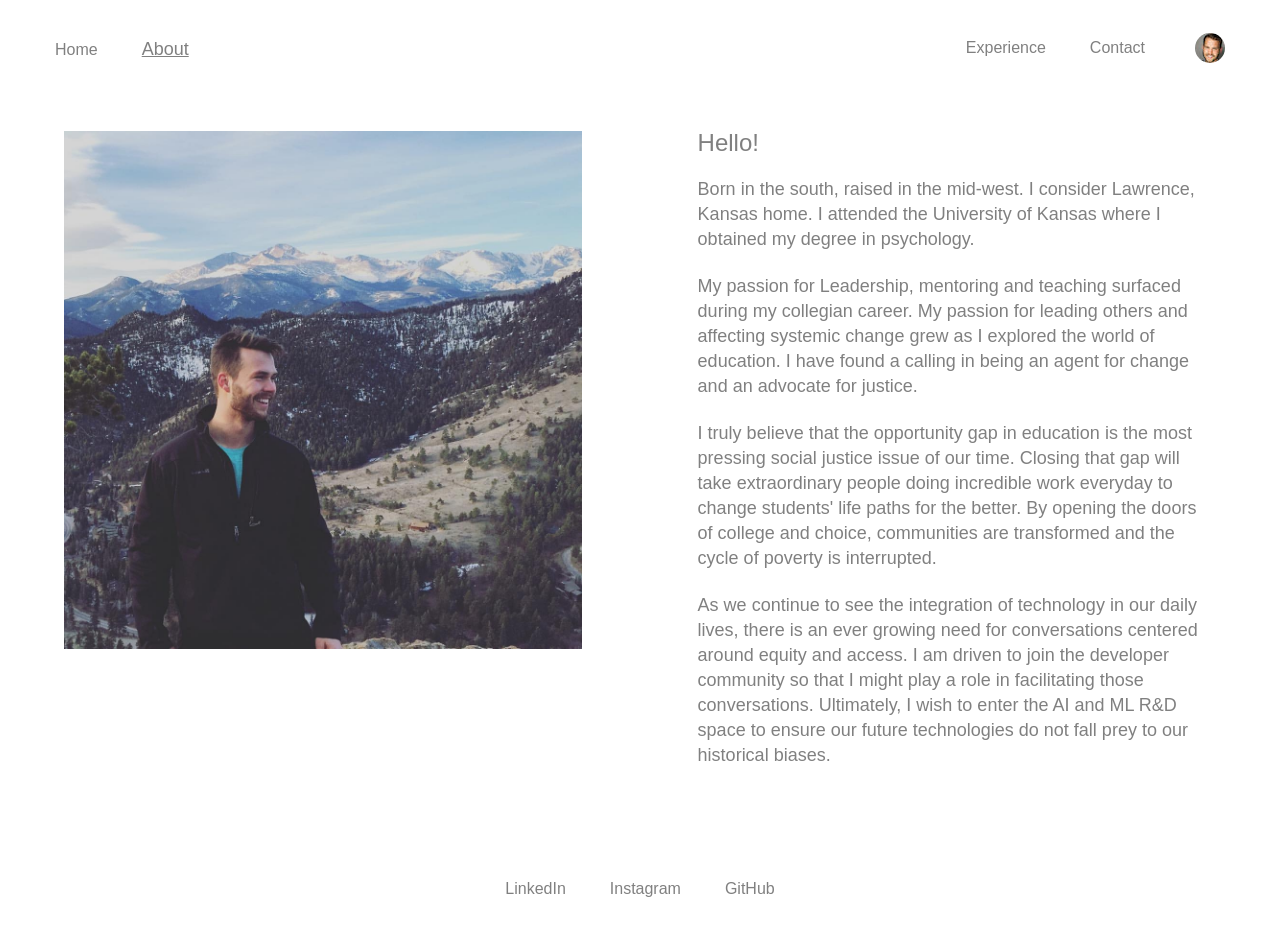
<file: about.html>
<!DOCTYPE html>
<html lang="en">
  <head>
    <meta charset="UTF-8">
    <title>Andrew Locke</title>
    <link rel="stylesheet" href="assets/stylesheet/stylesheet.css">
    <link href="https://fonts.googleapis.com/css?family=Didact+Gothic|Roboto+Condensed" rel="stylesheet">
  </head>
  <body>

    <!-- Header  -->

    <header class="container nav">

          <div class="nav_left">
            <a href="index.html">Home</a>
            <a id="active" href="about.html">About</a>
          </div>

          <div class="nav_right_face">
                <a href="index.html"><img id="my_face" src="assets/photos/headshot1.jpg"></a>
          </div>

          <div class="nav_right">
              <a href="experience.html">Experience</a>
              <a href="contact.html">Contact</a>
          </div>

    </header>

    <section class="main-page">
      <section class="main-content">
        <div class="about-img">
          <img src="assets/photos/Colorado.jpg" id="abt_img">
        </div>
        <div class="abt_content">
          <h3>Hello!</h3>
          <p>Born in the south, raised in the mid-west. I consider Lawrence, Kansas home. I attended the University of Kansas where I obtained my degree in psychology. </p>
          <p>My passion for Leadership, mentoring and teaching surfaced during my collegian career. My passion for leading others and affecting systemic change grew as I explored the world of education. I have found a calling in being an agent for change and an advocate for justice.</p>
          <p>I truly believe that the opportunity gap in education is the most pressing social justice issue of our time. Closing that gap will take extraordinary people doing incredible work everyday to change students'​ life paths for the better. By opening the doors of college and choice, communities are transformed and the cycle of poverty is interrupted.</p>
          <p>As we continue to see the integration of technology in our daily lives, there is an ever growing need for conversations centered around equity and access. I am driven to join the developer community so that I might play a role in facilitating those conversations. Ultimately, I wish to enter the AI and ML R&D space to ensure our future technologies do not fall prey to our historical biases.</p>
        </div>
      </section>
    </section>

    <!--Footer-->

    <footer class="container">
    <center class="primary-footer">
        <a href="https://www.linkedin.com/in/andrewmlocke/" target="_blank">LinkedIn</a>
        <a href="https://www.instagram.com/alocke12992/" target="_blank">Instagram</a>
        <a href="https://github.com/alocke12992" target="_blank">GitHub</a>
    </center>
  </footer>


  </body>
</html>
</file>
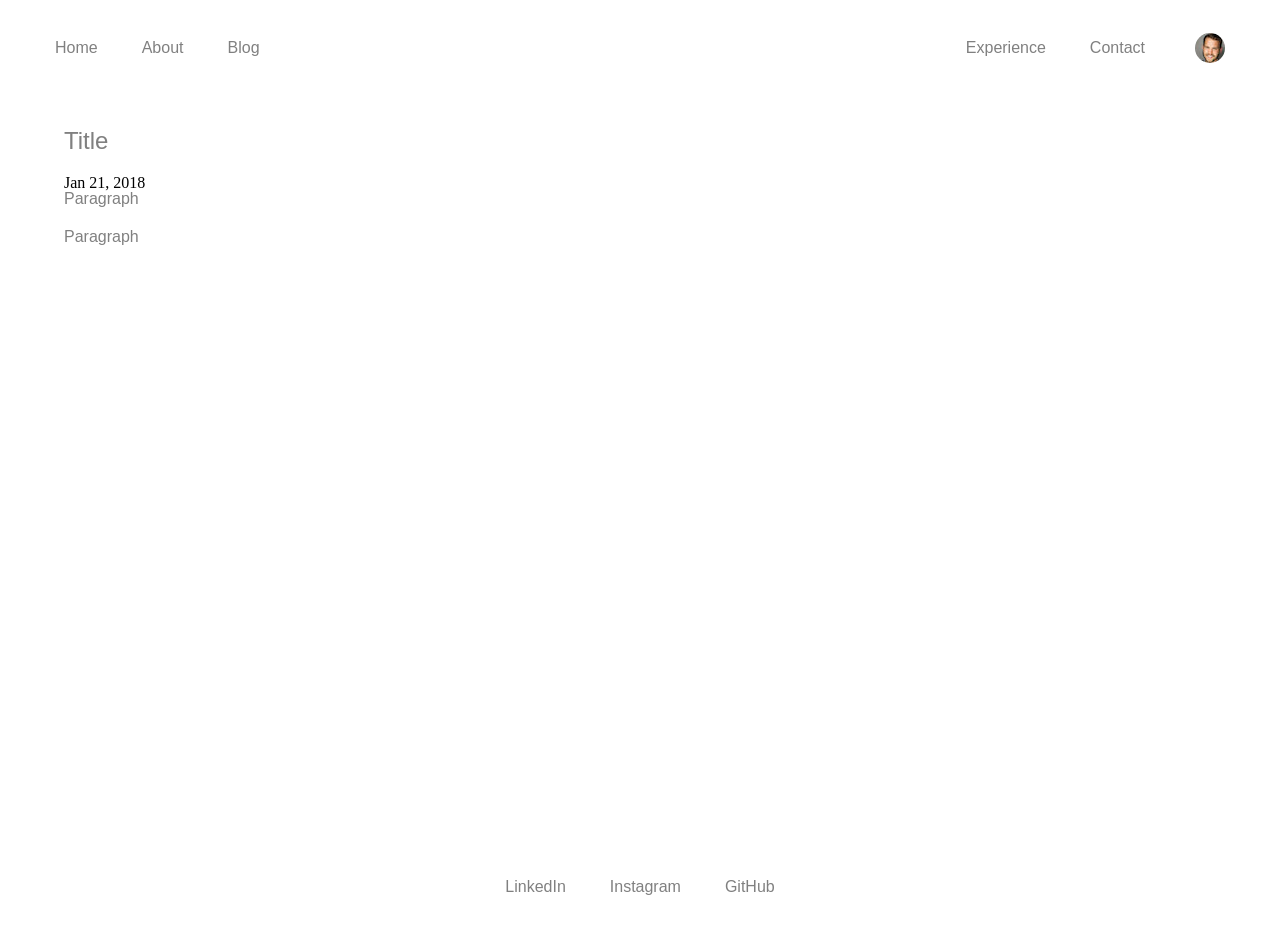
<file: blog.html>
<!DOCTYPE html>
<html lang="en">
  <head>
    <meta charset="utf-8">
    <title>Google Test</title>
    <link rel="stylesheet" href="assets/stylesheet/stylesheet.css">
    <meta name="viewport" content="width=device-width,initial-scale=1">
  </head>
  <body>
    <!-- Header -->
    <header class="container nav">

          <div class="nav_left">
            <a href="index.htm">Home</a>
            <a href="about.html">About</a>
            <a href="blog.html">Blog</a>
          </div>

          <div class="nav_right_face">
                <a href="contact.html"><img id="my_face" src="assets/photos/headshot1.jpg"></a>
          </div>

          <div class="nav_right">
              <a href="experience.html">Experience</a>
              <a href="contact.html">Contact</a>
          </div>

    </header>

<!--  Main Content -->

    <section class="main-page">
      <section class="main-content">
        <h3>Title</h3>
        <h6>Jan 21, 2018</h6>
        <p> Paragraph</p>
        <p> Paragraph</p>
      </section>
    </section>


    <!-- Footer -->

        <footer class="container">
        <center class="primary-footer">
            <a href="https://www.linkedin.com/in/andrewmlocke/" target="_blank">LinkedIn</a>
            <a href="https://www.instagram.com/alocke12992/" target="_blank">Instagram</a>
            <a href="https://github.com/alocke12992" target="_blank">GitHub</a>
        </center>
      </footer>

    </body>
    <script  type="text/javascript" async="" src="assets/myScript.js">
    </script>
    </html>
</file>
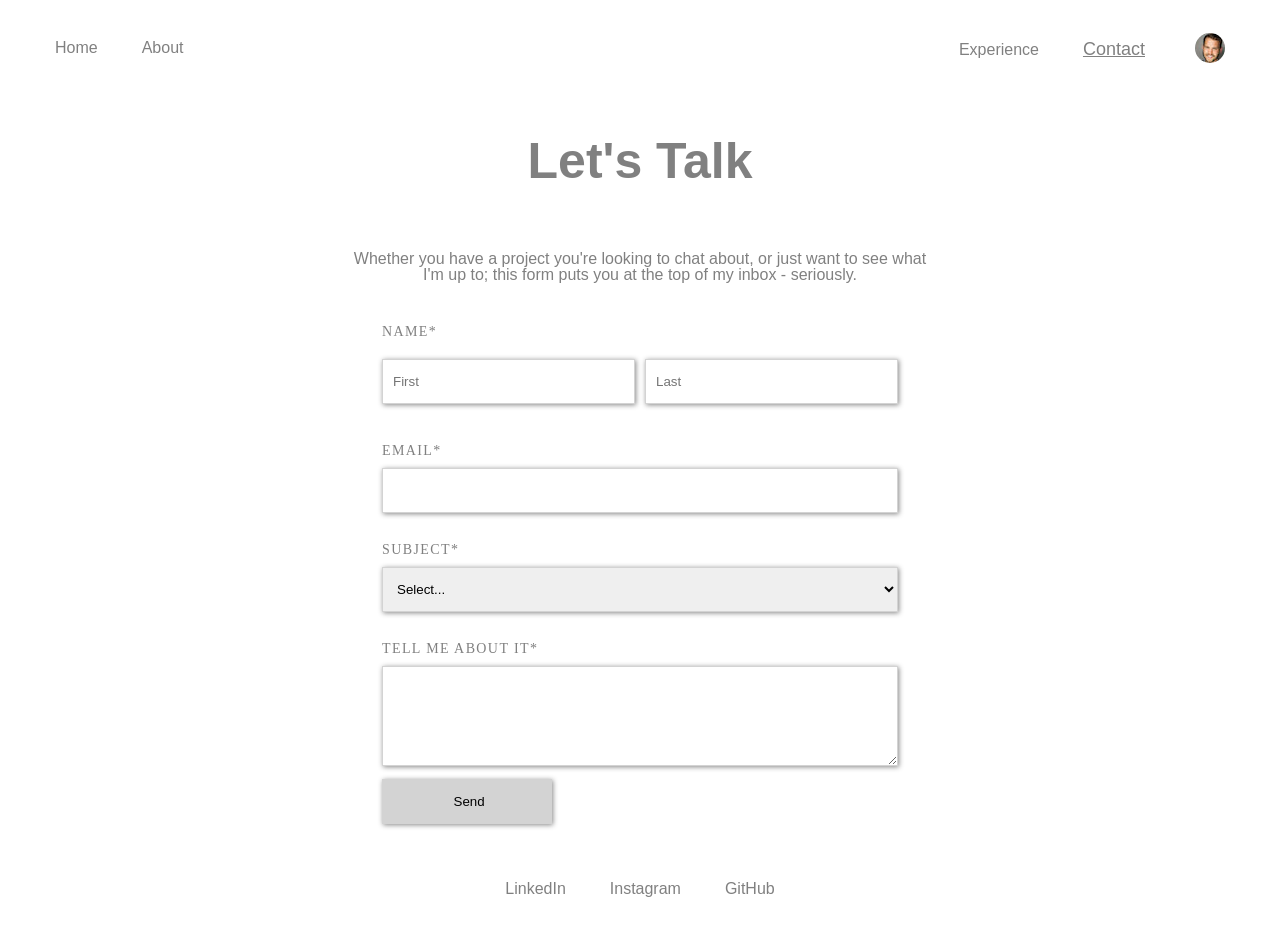
<file: contact.html>
<!DOCTYPE html>
<html lang="en">
  <head>
    <meta charset="UTF-8">
    <title>Andrew Locke</title>
    <link rel="stylesheet" href="assets/stylesheet/stylesheet.css">
    <link href="https://fonts.googleapis.com/css?family=Didact+Gothic|Roboto+Condensed" rel="stylesheet">
  </head>
  <body>
    <header class="container nav">

          <div class="nav_left">
            <a href="index.html">Home</a>
            <a href="about.html">About</a>
          </div>

          <div class="nav_right_face">
                <a href="index.html"><img id="my_face" src="assets/photos/headshot1.jpg"></a>
          </div>

          <div class="nav_right">
              <a href="experience.html">Experience</a>
              <a  id="active" href="contact.html">Contact</a>
          </div>

    </header>

<!--Dialogue Box -->
    <section class="main-page">
      <section class="main-content">
        <center class="contact">
        <h1>Let's Talk</h1>
        <p>Whether you have a project you're looking to chat about, or just want to see what I'm up to; <strong>this form puts you at the top of my inbox</strong> - seriously.</p>
        </center>


<!-- Form -->

      <form>
        <div class="container">
          <div class="label">
            <label>Name*</label>
          </div>
          <div class="first_name">
            <input type="text" name="first_name" placeholder="First" required>
          </div>
          <div class="last_name">
            <input type="text" name="last_name"  placeholder="Last" required>
          </div>

        </div>
        <div class="container">
            <div class="label">
              <label>Email*</lable>
            </div>
          <input type="email" name="email" required>
        </div>
        <div class="container">
          <div class="label">
            <label>Subject*</label>
          </div>
          <select name="subject"  required>
              <option value="" selected>Select...</option>
              <option value="General Inquiry">General Inquiry</option>
              <option value="Discuss a Project">Discuss a Project</option>
              <option value="Lets talk shop">Lets Talk Shop</option>
          </select>
        </div>
          <div class="container">
            <div class="label">
              <label>Tell me about it*</label>
            </div>
              <textarea name="comment" required></textarea>
          <div class="label">
            <button name="submit">Send</button>
          </div>
        </div>
      </form>

    </section>
  </section>

  <!-- Footer -->

      <footer class="container">
      <center class="primary-footer">
          <a href="https://www.linkedin.com/in/andrewmlocke/" target="_blank">LinkedIn</a>
          <a href="https://www.instagram.com/alocke12992/" target="_blank">Instagram</a>
          <a href="https://github.com/alocke12992" target="_blank">GitHub</a>
      </center>
    </footer>

  </body>
</html>
</file>
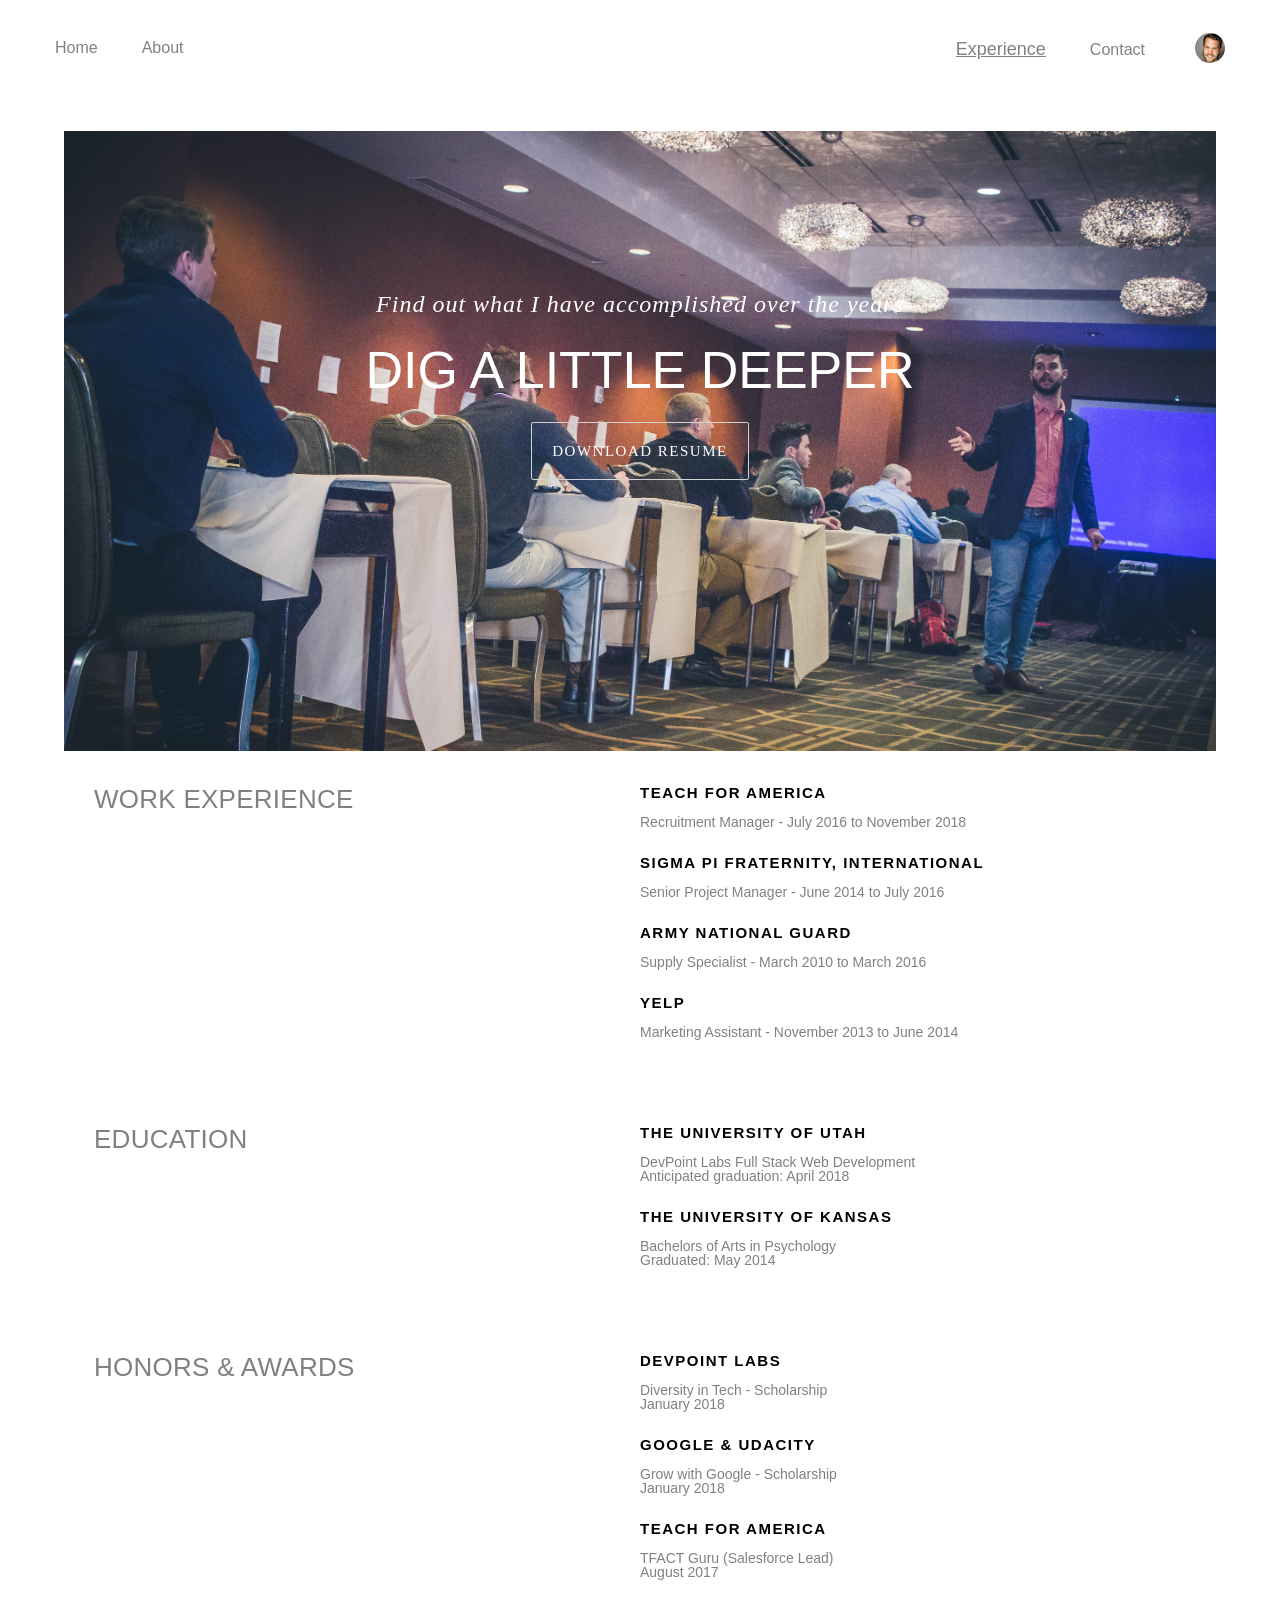
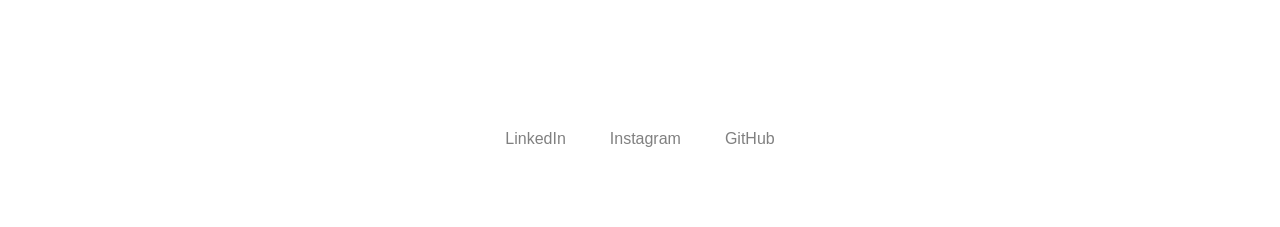
<file: experience.html>
<!DOCTYPE html>
<html lang="en">
  <head>
    <meta charset="UTF-8">
    <title>Andrew Locke</title>
    <link rel="stylesheet" href="assets/stylesheet/stylesheet.css">
    <link href="https://fonts.googleapis.com/css?family=Didact+Gothic|Roboto+Condensed" rel="stylesheet">
  </head>
  <body>

<!-- Header -->

<header class="container nav">

      <div class="nav_left">
        <a href="index.html">Home</a>
        <a href="about.html">About</a>
      </div>

      <div class="nav_right_face">
            <a href="index.html"><img id="my_face" src="assets/photos/headshot1.jpg"></a>
      </div>

      <div class="nav_right">
          <a id="active" href="experience.html">Experience</a>
          <a href="contact.html">Contact</a>
      </div>

</header>

<section class="main-page">

  <!-- How do I get this image set as the background element?  -->
    <section class="main-content" id="experience">
      <div class="dig">
        <div class="dig-block">
        <h3>Find out what I have accomplished over the years</h3>
        <h1>Dig a little deeper</h1>
        </div>

      <center>
        <a href="assets/Locke_Andrew_Resume.pdf" target="_blank" class="container download">Download Resume</a>
      </center>
    </div>
    </div>
    </section>
    <section class="container">
      <section class="resume">
        <div class="left">
          <h3>Work Experience</h3>
        </div>
        <div>
            <h4>Teach For America</h4>
            <p>Recruitment Manager - July 2016 to November 2018</p>
            <h4>Sigma Pi Fraternity, International</h4>
            <p>Senior Project Manager - June 2014 to July 2016</p>
            <h4>Army National Guard</h4>
            <p>Supply Specialist - March 2010 to March 2016</p>
            <h4>Yelp</h4>
            <p>Marketing Assistant - November 2013 to June 2014</p>
        </div>
      </section>
      <section class="resume">
        <div class="left">
          <h3>Education</h3>
        </div>
        <div>
          <h4>The University of Utah</h4>
          <p><b>DevPoint Labs</b> Full Stack Web Development<br>Anticipated graduation: April 2018</p>
          <h4>The University of Kansas</h4>
          <p>Bachelors of Arts in Psychology<br>Graduated: May 2014</p>
        </div>
      </section>
      <section class="resume">
        <div class="left">
          <h3>Honors & Awards</h3>
        </div>
        <div>
          <h4>DevPoint Labs</h4>
          <p>Diversity in Tech - Scholarship<br>January 2018</p>
          <h4>Google & Udacity</h4>
          <p>Grow with Google - Scholarship<br>January 2018</p>
          <h4>Teach For America</h4>
          <p>TFACT Guru<em> (Salesforce Lead)</em><br>August 2017</p>
        </div>
      </section>
    </section>



<!-- Main Content  Ref https://www.devonstank.com/resume/




  <!-- Work -->

  <!-- : Possibly include a link to Sigma Pi, TFA and DevPoint
W/ a mini description under each and a link to the websites. -->

<!-- Later can add additional tab or scroll down for projects/awards/honors/ etc.-->

<!-- Footer -->

    <footer class="container">
    <center class="primary-footer">
        <a href="https://www.linkedin.com/in/andrewmlocke/" target="_blank">LinkedIn</a>
        <a href="https://www.instagram.com/alocke12992/" target="_blank">Instagram</a>
        <a href="https://github.com/alocke12992" target="_blank">GitHub</a>
    </center>
  </footer>

</body>
<script  type="text/javascript" async="" src="assets/myScript.js">
</script>
</html>
</file>
<file: assets/stylesheet/stylesheet.css>
/* http://meyerweb.com/eric/tools/css/reset/
   v2.0 | 20110126
   License: none (public domain)
*/

html, body, div, span, applet, object, iframe,
h1, h2, h3, h4, h5, h6, p, blockquote, pre,
a, abbr, acronym, address, big, cite, code,
del, dfn, em, img, ins, kbd, q, s, samp,
small, strike, strong, sub, sup, tt, var,
b, u, i, center,
dl, dt, dd, ol, ul, li,
fieldset, form, label, legend,
table, caption, tbody, tfoot, thead, tr, th, td,
article, aside, canvas, details, embed,
figure, figcaption, footer, header, hgroup,
menu, nav, output, ruby, section, summary,
time, mark, audio, video {
  margin: 0;
  padding: 0;
  border: 0;
  font-size: 100%;
  font: inherit;
  vertical-align: baseline;
}
/* HTML5 display-role reset for older browsers */
article, aside, details, figcaption, figure,
footer, header, hgroup, menu, nav, section {
  display: block;
}
body {
  line-height: 1;
}
ol, ul {
  list-style: none;
}
blockquote, q {
  quotes: none;
}
blockquote:before, blockquote:after,
q:before, q:after {
  content: '';
  content: none;
}
table {
  border-collapse: collapse;
  border-spacing: 0;
}

/*
  =========================
  Grid
  =========================
*/

*,
*:before,
*:after {
  -webkit-box-sizing: border-box;
    -moz-box-sizing: border-box;
    box-sizing: border-box;
  }

  .container {
    margin: 0 auto;
    padding-left: 30px;
    padding-right: 30px;
    width: 100%;

  }

.main-content {
  display: block;
  height: 620px;

}

.main-page {
  padding: 30px 64px 30px 64px;

}

div {
  display: block;


}

  /*
    =========================
    Clear float
    =========================
  */

  .group:before,
  .group:after {
    content: "";
    display: table;
  }

  .group:after {
    clear: both;
  }

  .group {
    clear: both;
  }

  /*
    =========================
    Typography
    =========================
  */

h1, h3, h4, h5, p {
  margin-bottom: 22px;
  font-family: arial, sans-serif;
  color: gray;
}


body {
  background: white;
  color: black;
}

#search {
  font: 16px arial,sans-serif;
    font-size: 30px;
    line-height: 34px;
    font-family: arial, sans-serif;
    line-height: 34px;
    height: 34px !important;
}

h3 {
color: gray;
font-family: arial, sans-serif;
font-size: 24px;

}

h1 {
  text-align: center;
font-size: 50px;
line-height: 60px;
margin: 0 0 60px;

}

/*
  =========================
  buttons
  =========================
*/

.div_btn {
  width: 300px;
  padding: 10px;
  margin: 5px auto 50px auto;

}

.btn {
    display: inline-block;
    background-color: #f5f5f5;
	  color: #444;
	  border: 1px solid #dcdcdc;
	  border-radius: 2px;
	  cursor: default;
	  font-size: 11px;
	  font-weight: bold;
	  text-align: center;
	  height: 35px;
	  line-height: 35px;
	  min-width: 100px;
	  padding: 0 10px 0 10px;
	  text-decoration: none;
}

#left {
  float: left;
}

a:hover {
  color: black;
}

.btn:hover {
  color: black;
  text-decoration: underline;
  cursor: pointer;
  border: 1px solid gray;
  border-radius: 1px;
}

/*
  =========================
  Navigation
  =========================
*/




.nav {
  display: inline-block;
  text-align: bottom;

}



.nav a {
  color: gray;
  font-family: arial, sans-serif;
  font-style: normal;
  text-decoration: none;
  padding: 20px;

}




.nav_left {
    float: left;
    padding: 40px 5px 40px 5px;
}

.nav_right {

  float: right;
  padding: 40px 5px 40px 5px;
}

.nav_right_face {

  float: right;
  padding: 33px 5px 30px 5px;
}

#my_face {

  height: 30px;
  border-radius: 50%;

}



a:hover {
  color: black;
  text-decoration: underline;
  cursor: pointer;
}

#active {
  font-size: 18px;
  text-decoration: underline;
}
/*
  =========================
  Main Logo
  =========================
*/

.center {
  margin: auto;
  width: 50%
}

#main_img {
  height: 80px;
  margin-top: 170px;


}

/*
  =========================
  Search Bar
  =========================
*/

.search {
  border-style: solid;
  border-color: lightgray;
  border-width: 1px;
  box-shadow: 1px 1px 8px #888888;
  width: 485px;
  height: 45px;
  margin: auto;
}

.textbox {
  display: inline-block;
  float: left;
  width: 400px;
  height: 38px;
  text-align: left;
  font-size: 20px;
  padding-left: 10px;
  padding-top: 10px;
}


#voice {
  display: inline-block;
  float: right;
  height: 25px;
  margin: 10px 20px 0 0;

}

/*
  =========================
  Footer
  =========================
*/

footer {
  display: block;
  padding-top: auto;
}

.primary-footer {
  margin-top: 100px;
  padding-bottom: 50px;
}

.primary-footer a {
    color: gray;
    font-family: arial, sans-serif;
    font-style: normal;
    text-decoration: none;
    padding: 20px;
}

.primary-footer a:hover {
  color: black;
  text-decoration: underline;
  cursor: pointer;
}

/*
  =========================
  About Me
  =========================
*/

.about-img {
  width: 45%;
  float: left;
  display: inline-block;
}

.abt_content {
  display: inline-block;
  width: 45%;
  float: right;


}

.abt_content p {
font-size: 18px;
line-height: 25px;
}
#abt_img {
  width: 100%;
}

/*
  =========================
  Contact me
  =========================
*/

.contact {
  margin-left: 25%;
  margin-right: 25%;
}

.contact h1 {
  font-weight: bold;
}

form {
  display: block;
  margin-left: 25%;
  margin-right: 25%;
}

input,
select,
textarea,
button  {
  border: solid lightgray .5px;
  box-shadow: 1px 1px 5px #888888;
  width: 100%;
  height: 45px;
  padding-left: 10px;

}

input,
textarea {
  cursor: text;
  color: gray;
}

textarea {
  height: 100px;
}

form div {
  display: inline-block;
  padding: 10px 0 10px 0;
}

button {
  width: 33%;
  background-color: lightgray;

}

.label {
  width: 100%;
  font-weight: 200;
  font-size: 14px;
  letter-spacing: .1em;
  text-transform: uppercase;
  color: gray;
}

.first_name {
  width: 50%;
  float: left;
  padding-right: 5px;
}

.last_name {
  width: 50%;
  float: right;
  padding-left: 5px;
}

/*
  =========================
  Experience
  =========================
*/

.exp-center {
  margin: auto 0;
}

.dig {
  padding: 155px 0 155px 0;
}

.dig-block {
  margin: 0 78px 0 78px;
  padding: 0 17px 17px 17px;
}

.dig-block h3 {
    text-align: center;
    font-family: adobe-garamond-pro;
    font-size: 24px;
    font-style: italic;
    font-weight: 200;
    letter-spacing: 1px;
    line-height: 1.5em;
    text-transform: none;
    color: white;
}

.dig-block h1 {
font-size: 52px;
font-weight: 400;
line-height: 1em;
text-transform: uppercase;
margin-bottom: 30px;
color: white;
}

.download {
    text-align: center;
    background-color: transparent;
    border: 1px solid lightgray;
    color: white;
    border-radius: 2px;
    cursor: default;
    text-decoration: none;
    font-size: 15px;
    font-weight: 400;
    text-transform: uppercase;
    letter-spacing: .1em;
    padding: 20px;
    }


.resume div {
  display: inline-block;
  width: 50%;
  padding: 30px 0 30px 0;

}


.left {
  float: left;
}

.right {

  float: right;
}

.resume h3 {
  font-weight: 200;
  font-size: 26px;
  letter-spacing: .01em;
  line-height: 1.4em;
  text-transform: uppercase;
}

.resume h4 {
    font-weight: 600;
    font-size: 15px;
    letter-spacing: .1em;
    line-height: 1.6em;
    text-transform: uppercase;
    color: black;
    margin-bottom: 10px;
}

.resume h5 {
  color: black;
  font-weight: 600;
  font-size: 14px;
  letter-spacing: .1em;
  line-height: 1.6em;
}

.resume p {
  font-size: 14px;
}

#experience {
  background-image: url("../photos/speaking.jpg");
  background-size: cover;
  background-repeat: no-repeat;
}
</file>
